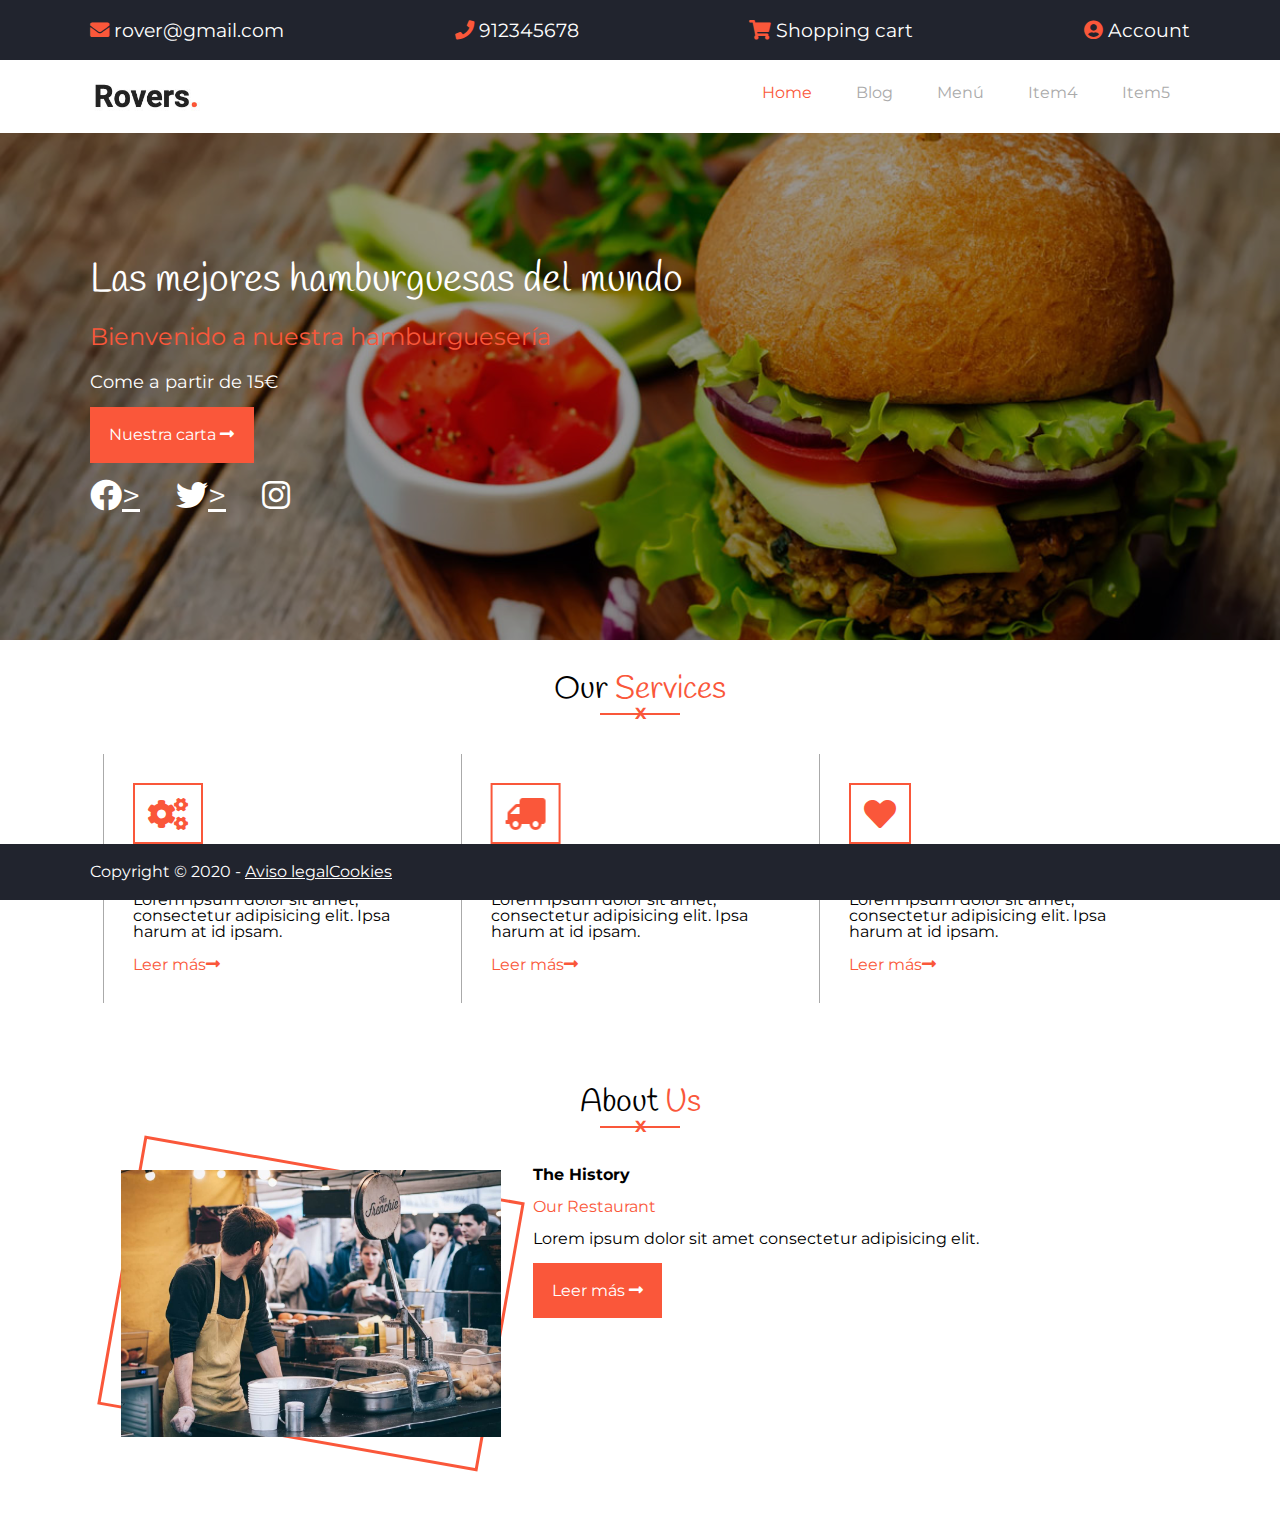
<file: index.html>
<!DOCTYPE html>
<html lang="es">

<head>
    <meta charset="UTF-8">
    <meta name="viewport" content="width=device-width, initial-scale=1.0">
    <title>Hamburguesería</title>
    <link rel="stylesheet" href="css/style.css">
</head>

<body>

    <div class="wrapper">
        <header>
            <div class="nav_top">
                <div class="container row">
                    <div>
                        <a href="#">
                            <i class="fas fa-envelope"></i>
                            <span>rover@gmail.com</span>
                        </a>

                    </div>

                    <div>
                        <a href="#">
                            <i class="fas fa-phone"></i>
                            <span>912345678</span>
                        </a>

                    </div>

                    <div>
                        <a href="#">
                            <i class="fas fa-shopping-cart"></i>
                            <span>Shopping cart</span>
                        </a>

                    </div>

                    <div>
                        <a href="#">
                            <i class="fas fa-user-circle"></i>
                            <span>Account</span>
                        </a>

                    </div>
                </div>
            </div>
            <nav>
                <div class="container row">
                    <div class="logo">
                        <a href="index.html">
                            <img src="images/images/logo.jpg" alt="rover hamburguesería logo">
                        </a>
                    </div>
                    <div class="hamburguesa">
                        <div></div>
                        <div></div>
                        <div></div>
                    </div>
                    <ul>
                        <li><a class="activo" href="">Home</a></li>
                        <li><a href="">Blog</a></li>
                        <li><a href="">Menú</a></li>
                        <li><a href="">Item4</a></li>
                        <li><a href="">Item5</a></li>

                    </ul>

                </div>
            </nav>
        </header>

        <div class="hero">
            <div class="container">
                <h1>Las mejores hamburguesas del mundo</h1>
                <h2>Bienvenido a nuestra hamburguesería</h2>
                <p>Come a partir de 15€</p>
                <div>
                    <a href="" class="boton">
                        Nuestra carta
                        <i class="fas fa-long-arrow-alt-right"></i>
                    </a>
                </div>
                <ul>
                    <li><a href=""><i class="fab fa-facebook"></i>></a></li>
                    <li><a href=""><i class="fab fa-twitter"></i>></a></li>
                    <li><a href=""><i class="fab fa-instagram"></i></a></li>
                </ul>
            </div>

        </div>
        <main>

            <section id="ourservices" class="container">
                <h2>Our <span>Services</span></h2>
                <div class="underline">
                    <hr noshade="noshade" />
                    <span>X</span>
                </div>

                <div class="row">

                    <article>

                        <div>
                            <i class="fas fa-cogs"></i>
                        </div>
                        <h3>1. Título del servicio</h3>
                        <p>Lorem ipsum dolor sit amet, consectetur adipisicing elit.
                            Ipsa harum at id ipsam.</p>
                        <a class="enlace" href="#">Leer más<i class="fas fa-long-arrow-alt-right"></i></a>

                    </article>

                    <article>

                        <div>
                            <i class="fas fa-truck"></i>
                        </div>
                        <h3>2. Título del servicio</h3>
                        <p>Lorem ipsum dolor sit amet, consectetur adipisicing elit.
                            Ipsa harum at id ipsam.</p>
                        <a class="enlace" href="#">Leer más<i class="fas fa-long-arrow-alt-right"></i></a>

                    </article>

                    <article>
                        <div>
                            <i class="fas fa-heart"></i>
                        </div>
                        <h3>3. Título del servicio</h3>
                        <p>Lorem ipsum dolor sit amet, consectetur adipisicing elit.
                            Ipsa harum at id ipsam.</p>
                        <a class="enlace" href="#">Leer más<i class="fas fa-long-arrow-alt-right"></i></a>
                    </article>
                </div>

            </section>

            <section id="aboutus" class="container">
                <h2>About <span>Us</span></h2>
                <div class="underline">
                    <hr noshade="noshade" />
                    <span>X</span>
                </div>

                <article class="row">
                    <div class="columna">
                        <div class="marco">
                            <img src="images/images/about-main.jpg" alt="nuestra chef">
                        </div>
                    </div>
                    <div class="columna">
                        <h3>The History</h3>
                        <h4>Our Restaurant</h4>
                        <p>Lorem ipsum dolor sit amet consectetur
                            adipisicing elit.</p>
                        <div>
                            <a href="" class="boton">
                                Leer más
                                <i class="fas fa-long-arrow-alt-right"></i>
                            </a>
                        </div>



                    </div>

                </article>

            </section>

        </main>



        <footer>

            <div class=" container">
                <p>Copyright &copy 2020 - <a href="">Aviso legal</a><a href="">Cookies</a></p>
            </div>
        </footer>

    </div>

</body>

</html>
</file>
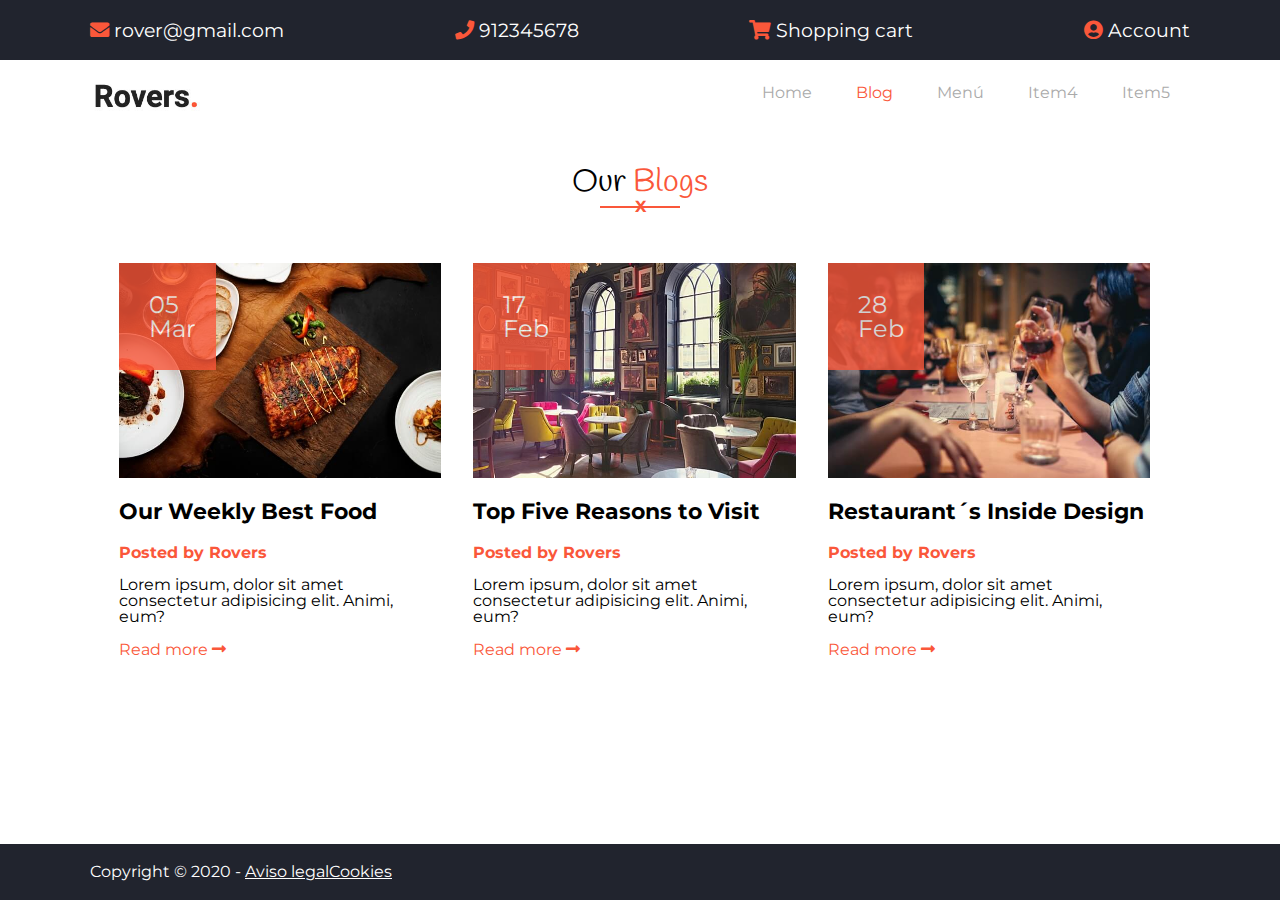
<file: blog.html>
<!DOCTYPE html>
<html lang="es">

<head>
    <meta charset="UTF-8">
    <meta name="viewport" content="width=device-width, initial-scale=1.0">
    <title>Hamburguesería</title>
    <link rel="stylesheet" href="css/style.css">
</head>

<body>

    <div class="wrapper">
        <header>
            <div class="nav_top">
                <div class="container row">
                    <div>
                        <a href="#">
                            <i class="fas fa-envelope"></i>
                            <span>rover@gmail.com</span>
                        </a>

                    </div>

                    <div>
                        <a href="#">
                            <i class="fas fa-phone"></i>
                            <span>912345678</span>
                        </a>

                    </div>

                    <div>
                        <a href="#">
                            <i class="fas fa-shopping-cart"></i>
                            <span>Shopping cart</span>
                        </a>

                    </div>

                    <div>
                        <a href="#">
                            <i class="fas fa-user-circle"></i>
                            <span>Account</span>
                        </a>

                    </div>
                </div>
            </div>
            <nav>
                <div class="container row">
                    <div class="logo">
                        <a href="index.html">
                            <img src="images/images/logo.jpg" alt="rover hamburguesería logo">
                        </a>
                    </div>
                    <div class="hamburguesa">
                        <div></div>
                        <div></div>
                        <div></div>
                    </div>
                    <ul>
                        <li><a href="">Home</a></li>
                        <li><a class="activo" href="">Blog</a></li>
                        <li><a href="">Menú</a></li>
                        <li><a href="">Item4</a></li>
                        <li><a href="">Item5</a></li>

                    </ul>

                </div>
            </nav>
        </header>


        <main id="blog">

            <!--empezar seccion-->

            <section id="ourblogs" class="container">
                <h2>Our <span>Blogs</span></h2>
                <div class="underline">
                    <hr noshade="noshade" />
                    <span>X</span>
                </div>

                <div class="row">


                    <article>

                        <div class="foto">
                            <img src="images/images/news3.jpg" alt="">
                            <div class="fecha">
                                <p>05 Mar</p>
                            </div>

                        </div>

                        <h2>Our Weekly Best Food</h2>
                        <h4>Posted by Rovers</h4>
                        <p>Lorem ipsum, dolor sit amet consectetur adipisicing elit.
                            Animi, eum?</p>

                        <div>
                            <a href="" class="enlace">
                                Read more
                                <i class="fas fa-long-arrow-alt-right"></i>
                            </a>
                        </div>

                    </article>

                    <article>

                        <div class="foto">
                            <img src="images/images/news4.jpg" alt="">
                            <div class="fecha">
                                <p>17 Feb</p>
                            </div>
                        </div>

                        <h2>Top Five Reasons to Visit</h2>
                        <h4>Posted by Rovers</h4>
                        <p>Lorem ipsum, dolor sit amet consectetur adipisicing elit.
                            Animi, eum?</p>

                        <div>
                            <a href="" class="enlace">
                                Read more
                                <i class="fas fa-long-arrow-alt-right"></i>
                            </a>
                        </div>

                    </article>

                    <article>


                        <div class="foto">
                            <img src="images/images/news1.jpg" alt="">
                            <div class="fecha">
                                <p>28 Feb</p>
                            </div>
                        </div>

                        <h2>Restaurant´s Inside Design</h2>
                        <h4>Posted by Rovers</h4>
                        <p>Lorem ipsum, dolor sit amet consectetur adipisicing elit.
                            Animi, eum?</p>

                        <div>
                            <a href="" class="enlace">
                                Read more
                                <i class="fas fa-long-arrow-alt-right"></i>
                            </a>
                        </div>

                    </article>


                </div>

            </section>





        </main>

        <footer>

            <div class="container">
                <p>Copyright &copy 2020 - <a href="">Aviso legal</a><a href="">Cookies</a></p>
            </div>
        </footer>

    </div>

</body>

</html>
</file>
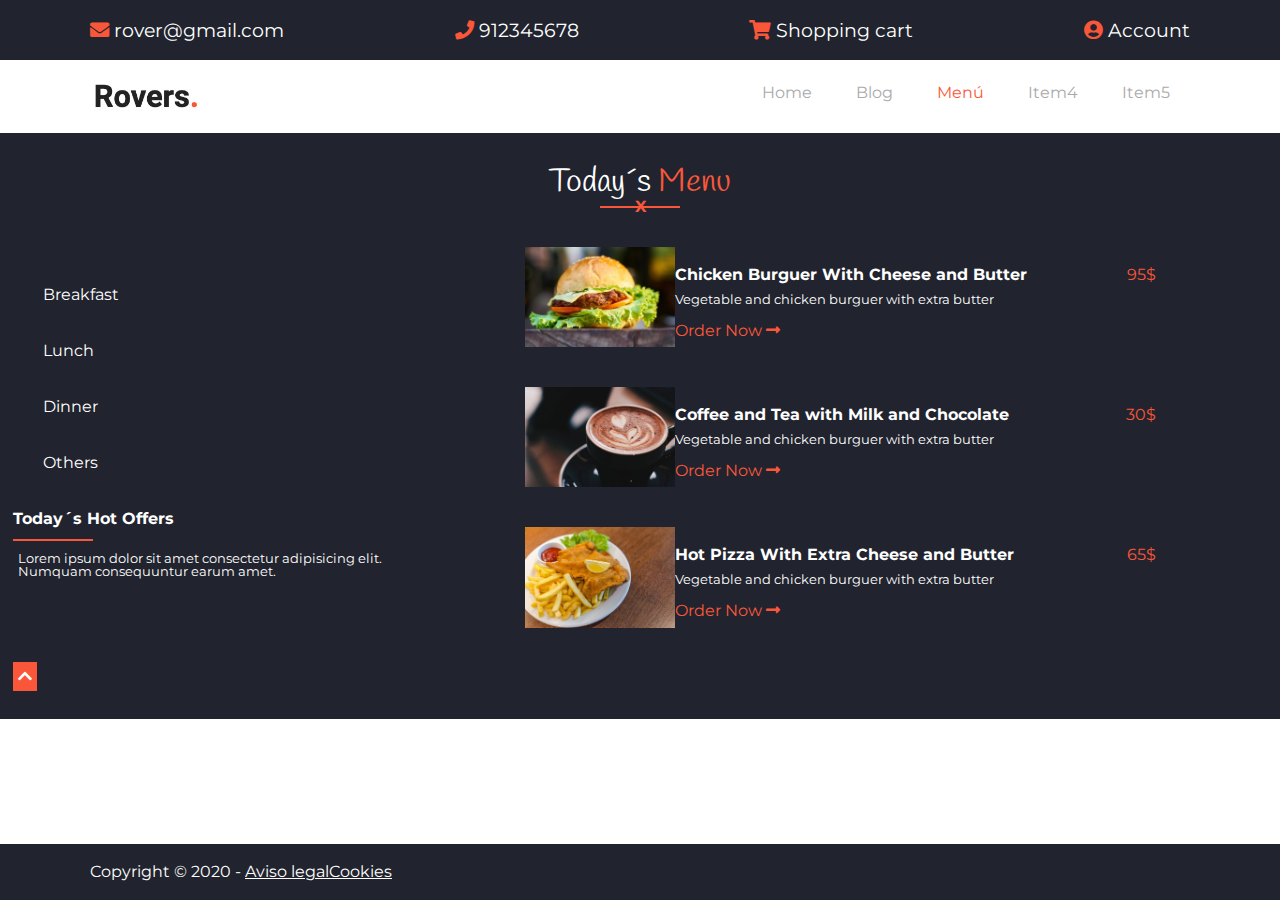
<file: menu.html>
<!DOCTYPE html>
<html lang="es">

<head>
    <meta charset="UTF-8">
    <meta name="viewport" content="width=device-width, initial-scale=1.0">
    <title>Hamburguesería</title>
    <link rel="stylesheet" href="css/style.css">
</head>

<body>

    <div class="wrapper">
        <header>
            <div class="nav_top">
                <div class="container row">
                    <div>
                        <a href="#">
                            <i class="fas fa-envelope"></i>
                            <span>rover@gmail.com</span>
                        </a>

                    </div>

                    <div>
                        <a href="#">
                            <i class="fas fa-phone"></i>
                            <span>912345678</span>
                        </a>

                    </div>

                    <div>
                        <a href="#">
                            <i class="fas fa-shopping-cart"></i>
                            <span>Shopping cart</span>
                        </a>

                    </div>

                    <div>
                        <a href="#">
                            <i class="fas fa-user-circle"></i>
                            <span>Account</span>
                        </a>

                    </div>
                </div>
            </div>
            <nav>
                <div class="container row">
                    <div class="logo">
                        <a href="index.html">
                            <img src="images/images/logo.jpg" alt="rover hamburguesería logo">
                        </a>
                    </div>
                    <div class="hamburguesa">
                        <div></div>
                        <div></div>
                        <div></div>
                    </div>
                    <ul>
                        <li><a href="">Home</a></li>
                        <li><a href="">Blog</a></li>
                        <li><a class="activo" href="">Menú</a></li>
                        <li><a href="">Item4</a></li>
                        <li><a href="">Item5</a></li>

                    </ul>

                </div>
            </nav>
        </header>


        <main id="menu">
            <section>
                <h2>Today´s <span>Menu</span></h2>
                <div class="underline">
                    <hr noshade="noshade" />
                    <span>X</span>
                </div>
                <div class="row">

                    <div id="todaysmenu" class="container">

                        <nav>
                            <div class="column">
                                <ul>
                                    <li><a href="">Breakfast</a></li>
                                    <li><a href="">Lunch</a></li>
                                    <li><a href="">Dinner</a></li>
                                    <li><a href="">Others</a></li>
                                </ul>
                            </div>
                        </nav>
                        <div class="hotoffers">
                            <h3>Today´s Hot Offers</h3>
                            <div class="underline">
                                <hr noshade="noshade" />
                            </div>

                            <div class="parrafo">
                                <p>Lorem ipsum dolor sit amet consectetur adipisicing elit.
                                    <br>
                                    Numquam consequuntur earum amet.</p>
                            </div>
                        </div>
                    </div>

                    <div class="platos">

                        <div class="foto">

                            <div class="row">
                                <div class="imagen">
                                    <img src="images/images/t1.jpg" alt="">
                                </div>

                                <div class="texto">

                                    <div class="preciocomida">

                                        <div class="descripcion">
                                            <h3>Chicken Burguer With Cheese and Butter</h3>
                                        </div>
                                        <div class="precio">95$</div>

                                    </div>

                                    <p>Vegetable and chicken burguer with extra butter</p>
                                    <div>
                                        <a href="" class="enlace">
                                            Order Now
                                            <i class="fas fa-long-arrow-alt-right"></i>
                                        </a>
                                    </div>
                                </div>
                            </div>

                        </div>

                        <div class="foto">

                            <div class="row">
                                <div class="imagen">
                                    <img src="images/images/t4.jpg" alt="">
                                </div>

                                <div class="texto">

                                    <div class="preciocomida">

                                        <div class="descripcion">
                                            <h3>Coffee and Tea with Milk and Chocolate</h3>
                                        </div>
                                        <div class="precio">30$</div>
                                    </div>

                                    <p>Vegetable and chicken burguer with extra butter</p>
                                    <div>
                                        <a href="" class="enlace">
                                            Order Now
                                            <i class="fas fa-long-arrow-alt-right"></i>
                                        </a>
                                    </div>
                                </div>
                            </div>

                        </div>

                        <div class="foto">

                            <div class="row">
                                <div class="imagen">
                                    <img src="images/images/t3.jpg" alt="">
                                </div>

                                <div class="texto">

                                    <div class="preciocomida">

                                        <div class="descripcion">
                                            <h3>Hot Pizza With Extra Cheese and Butter</h3>
                                        </div>

                                        <div class="precio">65$</div>

                                    </div>

                                    <p>Vegetable and chicken burguer with extra butter</p>
                                    <div>
                                        <a href="" class="enlace">
                                            Order Now
                                            <i class="fas fa-long-arrow-alt-right"></i>
                                        </a>
                                    </div>
                                </div>
                            </div>

                        </div>

                    </div>

                    <div>

                        <a href="" class="arriba">
                            <i class="fas fa-chevron-up"></i>
                        </a>

                    </div>

                </div>
            </section>

        </main>

        <footer>

            <div class="container">
                <p>Copyright &copy 2020 - <a href="">Aviso legal</a><a href="">Cookies</a></p>
            </div>
        </footer>

    </div>

</body>

</html>
</file>
<file: css/style.css>
@import url(reset.css);

/* font-family: 'Handlee', cursive;
font-family: 'Montserrat', sans-serif; */

@import url('https://fonts.googleapis.com/css2?family=Handlee&family=Montserrat:wght@400;700&display=swap');

@import url('https://cdnjs.cloudflare.com/ajax/libs/font-awesome/5.14.0/css/all.min.css');

* {
    box-sizing: border-box;
}

:root {
    --color-principal: #fa573a;
    --color-secundario: #21242e;
    --fuentePrincipal: 'Montserrat', sans-serif;
    --fuenteSecundaria: 'Handlee', cursive;
    --anchoMaximo: 1100px;
    --gris: #aaa;
}

body {
    font-family: var(--fuentePrincipal);
    font-size: 1em;
}

img {
    width: 100%;
    height: auto;
    display: block;
}

/* inicio header */

.container {
    max-width: var(--anchoMaximo);
    margin: 0 auto;
}

.row {
    display: flex;
}

header .nav_top {
    background-color: var(--color-secundario);
    padding: 20px 10px;
}

header .nav_top a {
    color: white;
    font-size: 120%;
    text-decoration: none;
}

header .nav_top a span {
    display: none;
}

header .nav_top a i {
    color: var(--color-principal);
}

header .nav_top .row {
    justify-content: space-between;
}

header nav {
    padding: 20px 10px;
}

header .hamburguesa {
    width: 50px;
    cursor: pointer;
}

header .hamburguesa div {
    border-top: 2px solid var(--gris);
    margin: 10px;
}

header nav .row {
    flex-wrap: wrap;
    justify-content: space-between;
}

header nav ul {
    width: 100%;
}

header nav .logo {
    max-width: 110px;
}

header nav ul li a {
    display: block;
    text-align: center;
    text-decoration: none;
    padding: 20px;
    color: var(--gris);
    border-bottom: 1px solid var(--gris);
}

header nav ul li a:hover {
    color: var(--color-principal);
}

header nav ul li .activo {
    color: var(--color-principal);
}

@media(min-width: 48em) {
    header .nav_top a span {
        display: inline;
    }
}

@media(min-width: 62.750em) {
    header .hamburguesa {
        display: none;
    }
    header nav ul {
        width: auto;
    }
    header nav ul li {
        display: inline-block;
    }
    header nav ul li a {
        padding: 5px 20px;
        border-bottom: 0px;
    }
}

/* fin header */

/* inicio del footer */

footer {
    background-color: var(--color-secundario);
    padding: 20px 10px;
    color: white;
    text-align: center;
    position: fixed;
    width: 100%;
    margin-top: 20px;
    bottom: 0;
}

footer a {
    color: white;
}

footer a:hover {
    text-decoration: none;
}

@media(min-width: 48em) {
    footer {
        text-align: left;
    }
}

/* fin del footer */

/* inicio del hero */

.hero {
    background-image: url(../images/images/fondo.jpg);
    background-color: #999;
    background-blend-mode: multiply;
    background-position: center;
    background-size: cover; /*ocupa el 100% del espacio */
    padding: 10% 10px;
}

.hero h1 {
    font-family: var(--fuenteSecundaria);
    color: white;
    font-size: 250%;
}

.hero h2 {
    color: var(--color-principal);
    font-size: 1.5em;
    margin: 1em 0;
}

.hero p {
    color: white;
    font-size: 1.10em;
}

.boton {
    display: inline-block;
    background-color: var(--color-principal);
    color: white;
    padding: 1.15em;
    text-decoration: none;
    margin: 1em 0;
    border: 1px solid var(--color-principal);
}

.boton:hover {
    background-color: transparent;
    color: var(--color-principal);
}

.boton i {
    transition: 0.5s;
}

.boton:hover i {
    transform: translateX(5px);
}

.hero ul li {
    display: inline-block;
    font-size: 2em;
    margin-right: 1em;
}

.hero ul li a {
    color: white;
}


/* fin del hero */

/* inicio main section ourservices */

main section {
    padding: 2.125em 0.825em;
}

main section h2 {
    color: black;
    font-family: var(--fuenteSecundaria);
    font-size: 2em;
    text-align: center;
}

main section h2 span {
    color: var(--color-principal);
}

main section .underline {
    position: relative;
    width: 5em;
    margin: 0 auto;
    color: var(--color-principal);
    font-weight: 700;
    margin-bottom: 2em;
    text-align: center;
}

main section .underline hr {
    position: absolute;
    width: 100%;
    top: -1px;/* 0.063em */
    border-color: var(--color-principal);
}

main #ourservices .row {
    flex-wrap: wrap;
}

main #ourservices article {
    border-bottom: 1px solid var(--gris);
    padding: 1.825em 0;
}

main #ourservices article div i {
    color: var(--color-principal);
    font-size: 2em;
    border: 2px solid var(--color-principal);
    padding: 0.8rem;
}

main #ourservices article .fa-truck {
    transform: rotateY(180deg);
}

main #ourservices article h3 {
    margin: 1em 0;
    font-weight: 700;
}

.enlace {
    text-decoration: none;
    color: var(--color-principal);
    margin: 1em 0 0 0; /* margin-top: 1em */
    display: block; /* al ser un elemento en línea hay que convertirlo en bloque para que funcione */
}

@media(min-width: 48em) {
    main #ourservices article {
        width: 50%;
        border-bottom: none;
        border-left: 1px solid var(--gris);
        padding: 1.825em;
        margin-bottom: 1em;
    }
    main #ourservices article:last-child {
        width: 100%;
    }
}

@media(min-width: 62.750em) {
    main #ourservices article, main #ourservices article:last-child {
        width: 33.333%;
    }
}

/* fin main section ourservices*/

/* inicio main section aboutus */

main #aboutus {
    padding-bottom: 100px;
}

main #aboutus .row {
    flex-wrap: wrap;
}

main #aboutus h3 {
    font-weight: 700;
}

main #aboutus h4 {
    margin: 1em 0;
    color: var(--color-principal);
}

main #aboutus .marco {
    margin: 15px 0;
    border: 3px solid var(--color-principal);
    transform: rotateZ(10deg);
    width: 90%;
    transition: 1s;
}

main #aboutus img {
    transform: rotateZ(-10deg);
    transition: 1s;
}

main #aboutus .columna:hover .marco, main #aboutus .columna:hover .marco img {
    transform: rotateZ(0deg);
    transition: 1s;
}

@media(min-width: 48.000em) {
    main #aboutus .marco {
        margin: 0 15px;
    }
    main #aboutus .columna:first-child {
        width: 40%;
    }
    main #aboutus .columna:last-child {
        width: 60%;
    }

}


/* fin main section aboutus */

/* inicio del blog */

#blog .row {
    flex-wrap: wrap;
}

#blog article {
    width: 50%;
    padding: 1rem;
}

#blog article h2 {
    text-align: left;
    font-family: var(--fuentePrincipal);
    
    
}


#blog article div.foto {
    position: relative;
    margin: auto;
}


article div.fecha {
    background-color: var(--color-principal);
    color: white;
    position: absolute;
    opacity: 0.8;
    top: 0;
    left: 0;
    padding: 15px;
    width: 30%;
    height: 50%;
}

#blog article h2 {
    margin: 1em 0;
    font-size: 1.4em;
    font-weight: bold;
}


#blog article h4 {
    margin: 1em 0;
    font-weight: 700;
    color: var(--color-principal);
}

main #blog article p {
    margin:  0;
}


.enlace {
    text-decoration: none;
    color: var(--color-principal);
    margin: 1em 0 0 0; /* margin-top: 1em */
    display: block; /* al ser un elemento en línea hay que convertirlo en bloque para que funcione */
}


@media(min-width: 48.000em) {
    #blog article {
        width: 33%;
        padding: 1rem;
    }

    article div.fecha {
        padding: 30px;
        font-size: 150%;
    }
}

/* fin del blog */

/*inicio del menu*/





#menu {
    background-color: var(--color-secundario);
} 
#menu .row {
    flex-wrap: wrap;   
}

#menu h2 {
    color:white;
}


#menu #todaysmenu nav {
    margin: 10px;
    padding: 10px;
}



#todaysmenu nav .column ul li {
    width:100%;
    padding: 20px 10px;
}

#todaysmenu nav .column ul li a {
    color: white;
    text-decoration: none;
    width: 100%;
}

#todaysmenu nav .column ul li a:hover {
    background-color: var(--color-principal);
    color: white;
}

#todaysmenu nav .column ul li:hover {
    background-color: var(--color-principal);
    color: white;
}

.row #todaysmenu .hotoffers .underline {
    position: absolute;
    margin-top: 5px;
}

.row #todaysmenu .hotoffers .parrafo {
    padding: 5px;
    margin-top: 20px;
    margin-bottom: 20px;
}



#menu .row .platos {
    display: block;
    margin: auto;
    width: 80%;
}

#menu .row .platos .foto {
    margin-bottom: 40px;
    margin-left: 10px;
}

#menu .row .platos .foto .texto {
    margin-top: 40px;
}

#menu .row .platos .foto .texto .preciocomida {
    display: flex;
    margin-bottom: 10px;
    justify-content: space-between;
}

#menu .row .platos .foto .texto .preciocomida:first-child {
    width: 80%;
}

#menu .row .platos .foto .texto .preciocomida:last-child {
    width: 20%;
}

#menu .row .platos .foto .texto .preciocomida .descripcion {
    display: inline-block;
}

#menu .row .platos .foto .texto .preciocomida .precio {
    display: inline-block;
}

#menu section.container h2 {
    color: white;
}

section.container nav .column a {
    color: white;
}

#menu section div h3 {
    color: white;
    font-weight: bold;
}

#menu section div p {
    color: white;
    font-size: small;
}

#menu section div .foto {
    
    width: 100%;
}

#menu section div .row {
    justify-content: space-between;
}

#menu section div .row .precio {
    color: var(--color-principal);
}

.enlace {
    text-decoration: none;
    color: var(--color-principal);
    margin: 1em 0 0 0; /* margin-top: 1em */
    display: block; /* al ser un elemento en línea hay que convertirlo en bloque para que funcione */
}

#menu section .row .arriba {
    background-color: var(--color-principal);
    color: white;
    width: 15px;
    height: 15px;
    padding: 5px;
}

.foto .row {
    flex-wrap: wrap;
}


@media (min-width: 48em) {
    
   #menu .row #todaysmenu {
    width: 40%;
    }   
    #menu .row .platos {
    width: 60%;
    }

    .foto .row .imagen {
    width: 20%;
    }
    .foto .row .texto {
    width: 80%;
    }
    #menu .row .platos .foto .texto {
        margin-top: 20px;
    }
}



/* fin del menu */
</file>
